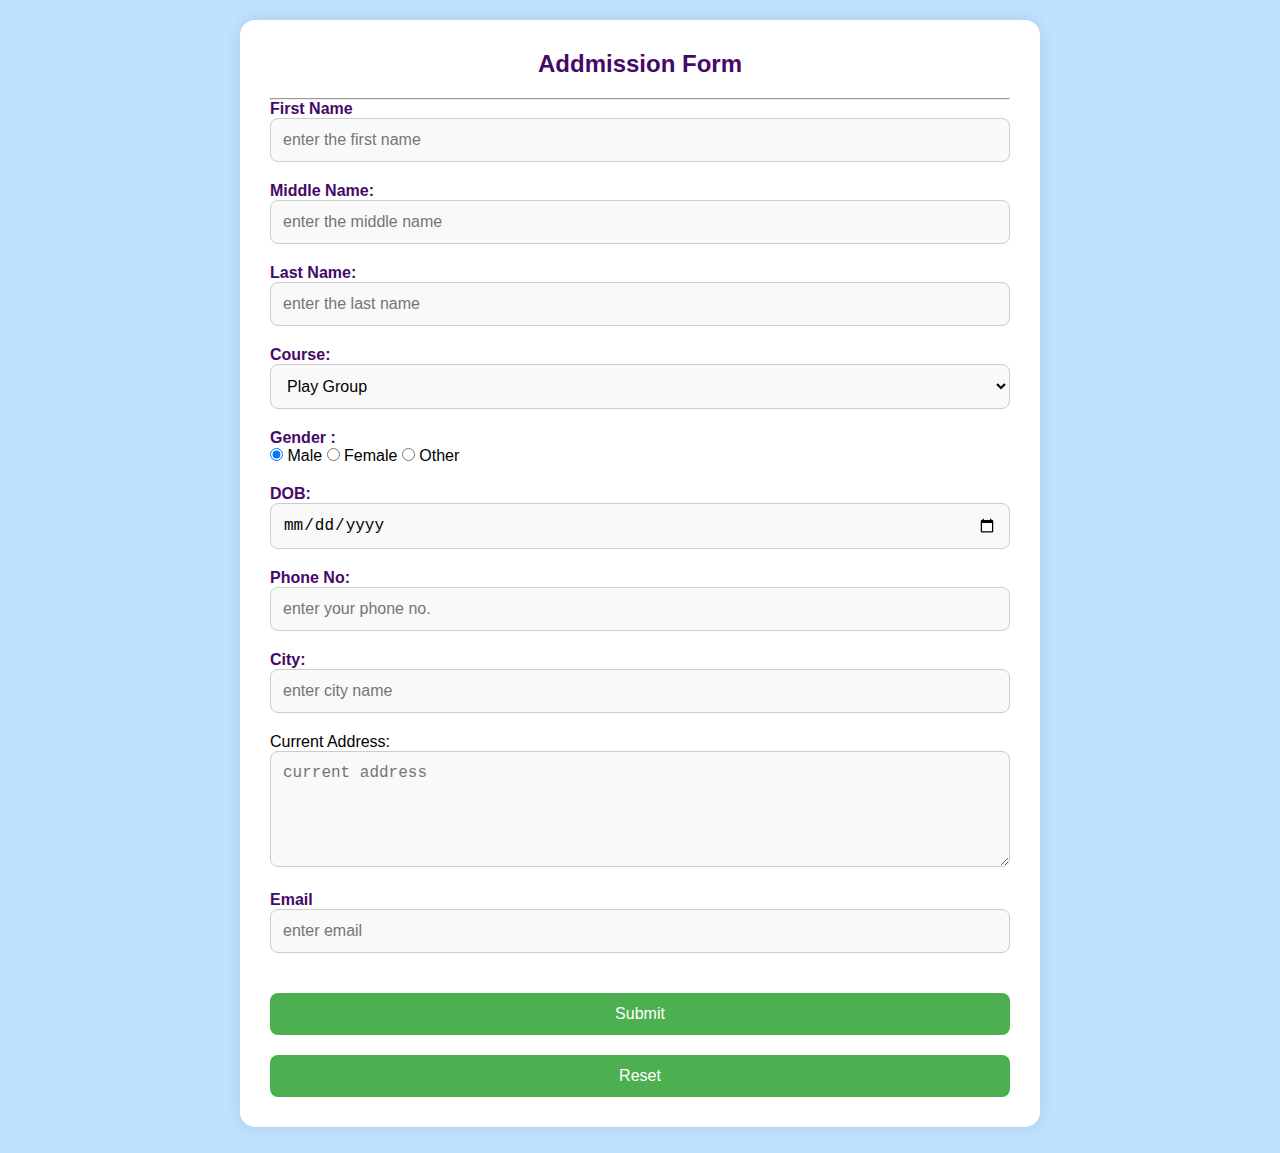
<file: html/addmission.html>
<!DOCTYPE html>
<html>

<head>
    <meta name="viewport" content="width=device-width, initial-scale=1">
    <link rel="stylesheet" href="../css/addmission.css">
     <title>Little Kidzee School</title>
</head>

<body>

    <form class="form" action="register" method="get">
        <div class="container">
            <center>
                <h1> Addmission Form</h1>
            </center>
           <!-- <form class="form" action="register"> -->
            <hr>
            <label> First Name </label>
            <input type="text" name="firstname" placeholder="enter the first name" size="15" required />
            <label> Middle Name: </label>
            <input type="text" name="middlename" placeholder="enter the middle name" size="15" required />
            <label> Last Name: </label>
            <input type="text" name="lastname" placeholder="enter the last name" size="15" required />
            <div>
                <label>
                    Course:
                </label>
                <select name="course">
                    <option value="Play Group" selected>Play Group</option>
                    <option value="Nursery">Nursery</option>
                    <option value="Sr.KG">Sr.KG</option>
                    <option value="Jr.KG">Jr.KG</option>
                    <option value="1st">1st</option>
                    <option value="2nd">2nd</option>
                </select>
            </div>
            <div>
                <label>
                    Gender :
                </label><br>
                <div class="radiobox">
                <input type="radio" value="Male" name="gender" checked> Male
                <input type="radio" value="Female" name="gender"> Female
                <input type="radio" value="Other" name="gender"> Other
            </div>
            </div>
            
            <div>
             <label>
                DOB:
            </label>
            <input type="date" name="dob">
            </div>
            
            <label>
                Phone No:
            </label>
            <!-- <input type="text" name="country code" placeholder="Country Code"  value="+91" size="2"/>    -->
            <input type="text" name="phone" placeholder="enter your phone no." size="10" required>

            <label>
                City:
            </label>
            <input type="text" name="city" placeholder="enter city name" required> 

            Current Address:
            <textarea cols="80" rows="5" placeholder="current address" name="address" required></textarea>

            <label for="email"
            ><b>Email</b></label>
            <input type="text" placeholder="enter email" name="email">

            <!-- <label for="psw"><b>Password</b></label>
            <input type="password" placeholder="Enter Password" name="psw" required>

            <label for="psw-repeat"><b>Re-type Password</b></label>
            <input type="password" placeholder="Retype Password" name="psw-repeat" required> -->

            <button type="submit" class="registerbtn">Submit</button>
            <button type="reset" class="registerbtn">Reset</button>
    </form>
</body>

</html>
</file>
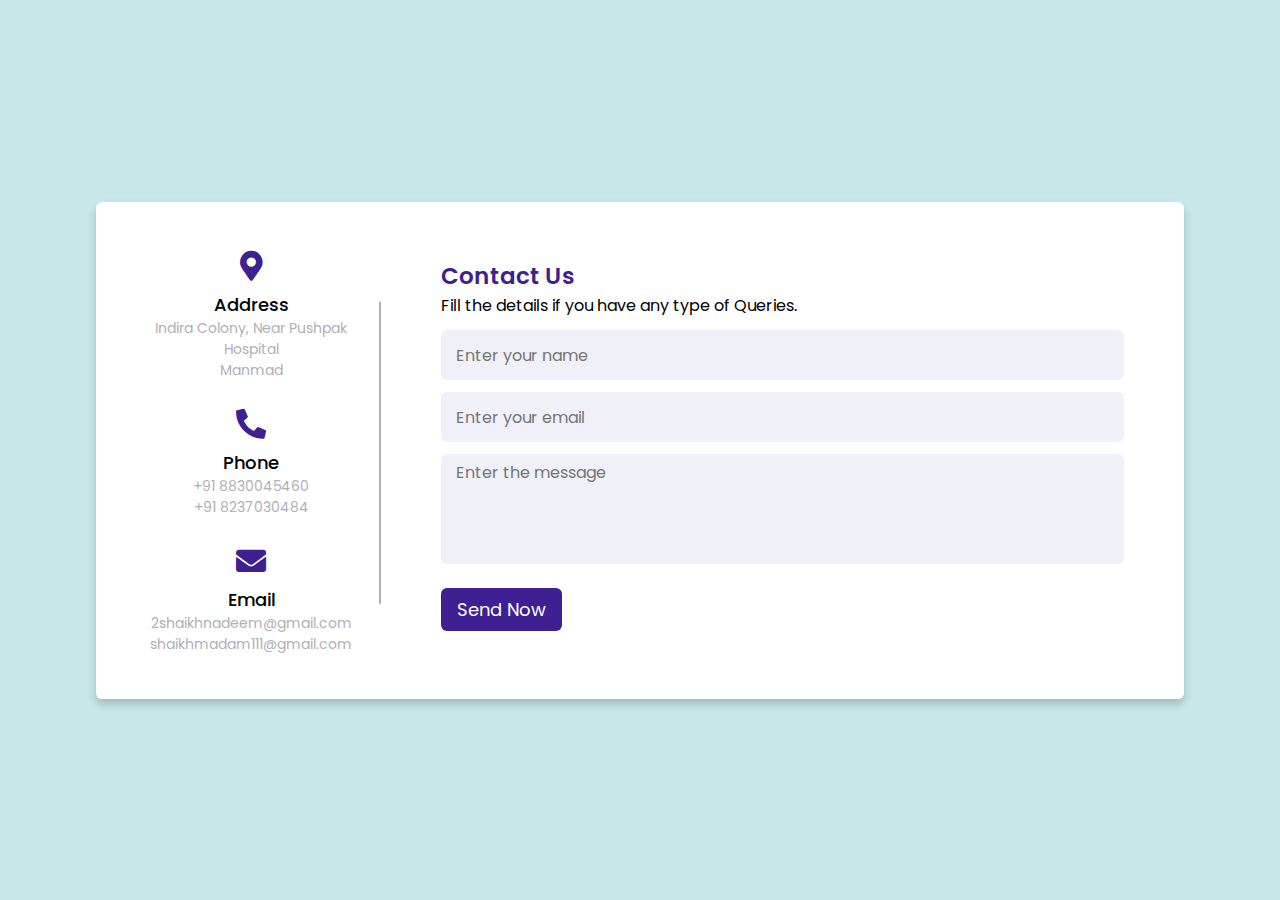
<file: html/contact.html>
<!DOCTYPE html>
<html lang="en" dir="ltr">
<head>
    <meta charset="UTF-8">
    <meta http-equiv="X-UA-Compatible" content="IE=edge">
    <meta name="viewport" content="width=device-width, initial-scale=1.0">
     <title>Little Kidzee School</title>
     <link rel="stylesheet" href="../css/contact.css">
     <!-- Fontawesome CDN Link -->
     <link rel="stylesheet" href="https://cdnjs.cloudflare.com/ajax/libs/font-awesome/5.15.2/css/all.min.css"/>
      <meta name="viewport" content="width=device-width, initial-scale=1.0">
</head>
<body>
    <div class="container">
        <div class="content">
          <div class="left-side">
            <div class="address details">
              <i class="fas fa-map-marker-alt"></i>   <!--location symbolol-->
              <div class="topic">Address</div>
              <div class="text-one">Indira Colony, Near Pushpak Hospital </div>
              <div class="text-two">Manmad</div>
            </div>
            <div class="phone details">
              <i class="fas fa-phone-alt"></i>    <!-- phone symbol-->
              <div class="topic">Phone</div>
              <div class="text-one">+91 8830045460</div>
              <div class="text-two">+91 8237030484</div>
            </div>
            <div class="email details">
              <i class="fas fa-envelope"></i>
              <div class="topic">Email</div>
              <div class="text-one">2shaikhnadeem@gmail.com</div>
              <div class="text-two">shaikhmadam111@gmail.com</div>
            </div>
          </div>
          <div class="right-side">
            <div class="topic-text">Contact Us</div>
            <p>Fill the details if you have any type of Queries.</p>
          <form action="#">
            <div class="input-box">
              <input type="text" placeholder="Enter your name">
            </div>
            <div class="input-box">
              <input type="text" placeholder="Enter your email">
            </div>
            <div class="input-box message-box">
              <textarea placeholder="Enter the message"></textarea>
            </div>
            <div class="button">
              <input type="button" value="Send Now" >
            </div>
          </form>
        </div>
        </div>
      </div>
</body>
</html>
</file>
<file: css/contact.css>
/* Google Font CDN Link */
@import url('https://fonts.googleapis.com/css2?family=Poppins:wght@200;300;400;500;600;700&display=swap');
*{
  margin: 0;
  padding: 0;
  box-sizing: border-box;
  font-family: "Poppins" , sans-serif;
}
body{
  min-height: 100vh;
  width: 100%;
  background: #c8e8e9;
  display: flex;
  align-items: center;
  justify-content: center;
}
.container{
  width: 85%;
  background: #fff;
  border-radius: 6px;
  padding: 20px 60px 30px 40px;
  box-shadow: 0 5px 10px rgba(0, 0, 0, 0.2);
}
.container .content{
  display: flex;
  align-items: center;
  justify-content: space-between;
}
.container .content .left-side{
  width: 25%;
  height: 100%;
  display: flex;
  flex-direction: column;
  align-items: center;
  justify-content: center;
  margin-top: 15px;
  position: relative;
}
.content .left-side::before{
  content: '';
  position: absolute;
  height: 70%;
  width: 2px;
  right: -15px;
  top: 50%;
  transform: translateY(-50%);
  background: #afafb6;
}
.content .left-side .details{
  margin: 14px;
  text-align: center;
}
.content .left-side .details i{
  font-size: 30px;
  color: #3e2093;
  margin-bottom: 10px;
}
.content .left-side .details .topic{
  font-size: 18px;
  font-weight: 500;
}
.content .left-side .details .text-one,
.content .left-side .details .text-two{
  font-size: 14px;
  color: #afafb6;
}
.container .content .right-side{
  width: 75%;
  margin-left: 75px;
}
.content .right-side .topic-text{
  font-size: 23px;
  font-weight: 600;
  color: #3e2093;
}
.right-side .input-box{
  height: 50px;
  width: 100%;
  margin: 12px 0;
}
.right-side .input-box input,
.right-side .input-box textarea{
  height: 100%;
  width: 100%;
  border: none;
  outline: none;
  font-size: 16px;
  background: #F0F1F8;
  border-radius: 6px;
  padding: 0 15px;
  resize: none;
}
.right-side .message-box{
  min-height: 110px;
}
.right-side .input-box textarea{
  padding-top: 6px;
}
.right-side .button{
  display: inline-block;
  margin-top: 12px;
}
.right-side .button input[type="button"]{
  color: #fff;
  font-size: 18px;
  outline: none;
  border: none;
  padding: 8px 16px;
  border-radius: 6px;
  background: #3e2093;
  cursor: pointer;
  transition: all 0.3s ease;
}
.button input[type="button"]:hover{
  background: #5029bc;
}

@media (max-width: 950px) {
  .container{
    width: 90%;
    padding: 30px 40px 40px 35px ;
  }
  .container .content .right-side{
   width: 75%;
   margin-left: 55px;
}
}
@media (max-width: 820px) {
  .container{
    margin: 40px 0;
    height: 100%;
  }
  .container .content{
    flex-direction: column-reverse;
  }
 .container .content .left-side{ 
   width: 100%;
   flex-direction: row;
   margin-top: 40px;
   justify-content: center;
   flex-wrap: wrap;
 }
 .container .content .left-side::before{
   display: none;
 }
 .container .content .right-side{
   width: 100%;
   margin-left: 0;
 }
}
</file>
<file: css/addmission.css>
/* Reset default browser styles */
* {
  box-sizing: border-box;
  margin: 0;
  padding: 0;
}

/* Global styles */
body {
  font-family: Arial, sans-serif;
  background-color: #bfe2ff; /* Light blue background for body */
  padding: 20px;
}

.container {
  max-width: 800px;
  margin: 0 auto;
  background-color: #fff; /* White background for container */
  padding: 30px;
  border-radius: 15px;
  box-shadow: 0 0 15px rgba(0, 0, 0, 0.1);
}

.container h1 {
  text-align: center;
  margin-bottom: 20px;
  font-size: 24px;
  font-weight: 600;
  color: #450968;
}

label {
  font-weight: bold;
  color: #450968;
}

input[type="text"],
input[type="date"],
select,
textarea {
  width: 100%;
  padding: 12px;
  margin-bottom: 20px;
  border: 1px solid #ccc;
  border-radius: 8px;
  background-color: #f9f9f9;
  font-size: 16px;
  transition: border-color 0.3s;
}

input[type="text"]:focus,
input[type="date"]:focus,
select:focus,
textarea:focus {
  border-color: #4caf50;
}

.radiobox {
  margin-bottom: 20px;
}

button {
  width: 100%;
  padding: 12px;
  border: none;
  border-radius: 8px;
  background-color: #4caf50;
  color: #fff;
  cursor: pointer;
  font-size: 16px;
  margin-top: 20px;
  transition: background-color 0.3s;
}

button:hover {
  background-color: #45a049;
}

/* Media queries for responsiveness */
@media (max-width: 768px) {
  .container {
      padding: 20px;
  }
}
</file>
